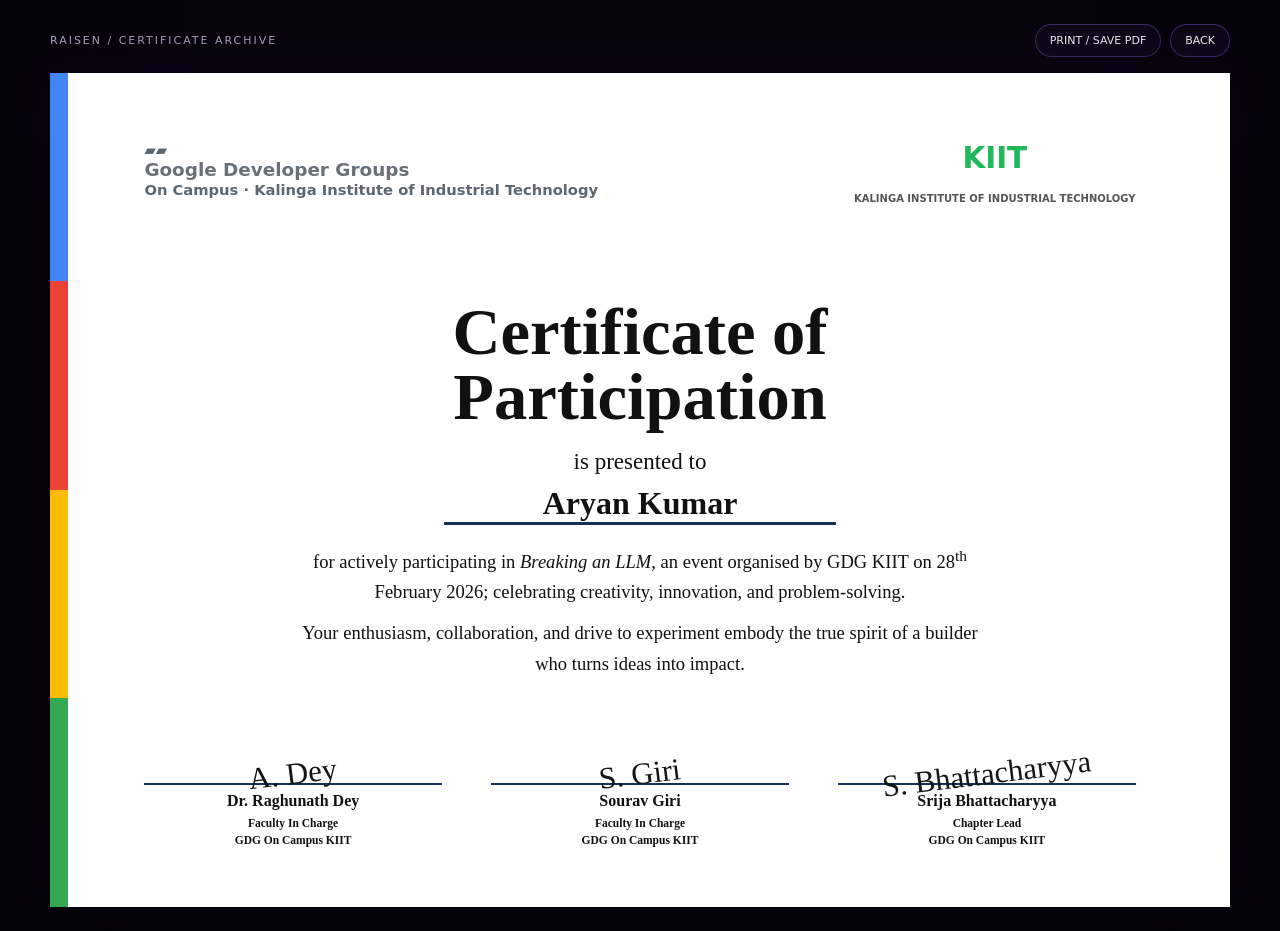
<file: certificate.html>
<!doctype html><html lang="en"><head><meta charset="utf-8"><meta name="viewport" content="width=device-width,initial-scale=1"><title>Raisen — Breaking an LLM Certificate</title><style>*{box-sizing:border-box}html,body{margin:0;min-height:100%;background:#05030b;color:#fff;font-family:Inter,system-ui,-apple-system,sans-serif}body{display:grid;place-items:center;padding:24px}.viewer{width:min(1180px,100%)}.toolbar{display:flex;justify-content:space-between;align-items:center;gap:14px;margin-bottom:16px}.brand{font-size:11px;letter-spacing:.18em;color:#b9a9c9}.actions{display:flex;gap:9px}.btn{border:1px solid #8d5cff66;background:#0d0818;color:#fff;border-radius:999px;padding:9px 14px;cursor:pointer;font:inherit;font-size:11px}.btn:hover{border-color:#b98cff;background:#160d27}.certificate{position:relative;aspect-ratio:842/595;background:#fff;color:#111;overflow:hidden;box-shadow:0 24px 90px #000c,0 0 55px #8d43ff18}.bar{position:absolute;left:0;top:0;bottom:0;width:18px;background:linear-gradient(#4285f4 0 25%,#ea4335 25% 50%,#fbbc05 50% 75%,#34a853 75%)}.content{position:absolute;inset:0;padding:5.8% 8%;text-align:center}.logos{display:flex;justify-content:space-between;align-items:flex-start;color:#5d6770;font-size:clamp(9px,1.15vw,16px);font-weight:650}.gdg{text-align:left;line-height:1.2}.gdg strong{display:block;font-size:1.25em;color:#68717a}.kiit{font-weight:800;color:#1fb95b;font-size:clamp(18px,2.3vw,31px)}.title{margin-top:9%;font-family:Georgia,serif;font-size:clamp(34px,5.2vw,70px);line-height:.98;font-weight:700}.presented{font-family:Georgia,serif;font-size:clamp(14px,1.8vw,23px);margin:2% 0 1%}.name{display:inline-block;font-family:Georgia,serif;font-size:clamp(20px,2.5vw,34px);font-weight:700;padding:0 10%;border-bottom:3px solid #15325b}.bodycopy{font-family:Georgia,serif;font-size:clamp(12px,1.45vw,19px);line-height:1.65;margin:1.8% auto 0;max-width:91%}.bodycopy em{font-style:italic}.reason{margin-top:1.1%}.signatures{position:absolute;left:8%;right:8%;bottom:7%;display:grid;grid-template-columns:repeat(3,1fr);gap:5%}.sig{font-family:Georgia,serif;border-top:2px solid #15325b;padding-top:7px;font-size:clamp(10px,1.25vw,16px);font-weight:700}.sig small{display:block;margin-top:5px;font-size:.72em;line-height:1.45}.scribble{height:34px;font-family:cursive;font-size:clamp(18px,2.4vw,32px);transform:rotate(-7deg);margin-bottom:-8px;color:#151515}@media(max-width:650px){body{padding:10px}.toolbar{align-items:flex-start}.brand{font-size:9px}.btn{padding:8px 10px}.content{padding:6% 7%}.bar{width:10px}.bodycopy{line-height:1.35}.signatures{bottom:5%}}@media print{body{padding:0;background:#fff}.toolbar{display:none}.viewer{width:100%}.certificate{box-shadow:none;print-color-adjust:exact;-webkit-print-color-adjust:exact}}</style></head><body><main class="viewer"><div class="toolbar"><div class="brand">RAISEN / CERTIFICATE ARCHIVE</div><div class="actions"><button class="btn" id="print">PRINT / SAVE PDF</button><button class="btn" onclick="history.back()">BACK</button></div></div><section class="certificate" aria-label="Certificate of Participation for Aryan Kumar"><div class="bar"></div><div class="content"><div class="logos"><div class="gdg">▰▰ <strong>Google Developer Groups</strong><span>On Campus · Kalinga Institute of Industrial Technology</span></div><div class="kiit">KIIT<br><small style="font-size:.34em;color:#555">KALINGA INSTITUTE OF INDUSTRIAL TECHNOLOGY</small></div></div><div class="title">Certificate of<br>Participation</div><div class="presented">is presented to</div><div class="name">Aryan Kumar</div><div class="bodycopy">for actively participating in <em>Breaking an LLM</em>, an event organised by GDG KIIT on 28<sup>th</sup><br>February 2026; celebrating creativity, innovation, and problem-solving.<div class="reason">Your enthusiasm, collaboration, and drive to experiment embody the true spirit of a builder<br>who turns ideas into impact.</div></div><div class="signatures"><div><div class="scribble">A. Dey</div><div class="sig">Dr. Raghunath Dey<small>Faculty In Charge<br>GDG On Campus KIIT</small></div></div><div><div class="scribble">S. Giri</div><div class="sig">Sourav Giri<small>Faculty In Charge<br>GDG On Campus KIIT</small></div></div><div><div class="scribble">S. Bhattacharyya</div><div class="sig">Srija Bhattacharyya<small>Chapter Lead<br>GDG On Campus KIIT</small></div></div></div></div></section></main><script>document.getElementById("print").addEventListener("click",()=>window.print());</script></body></html>
</file>
